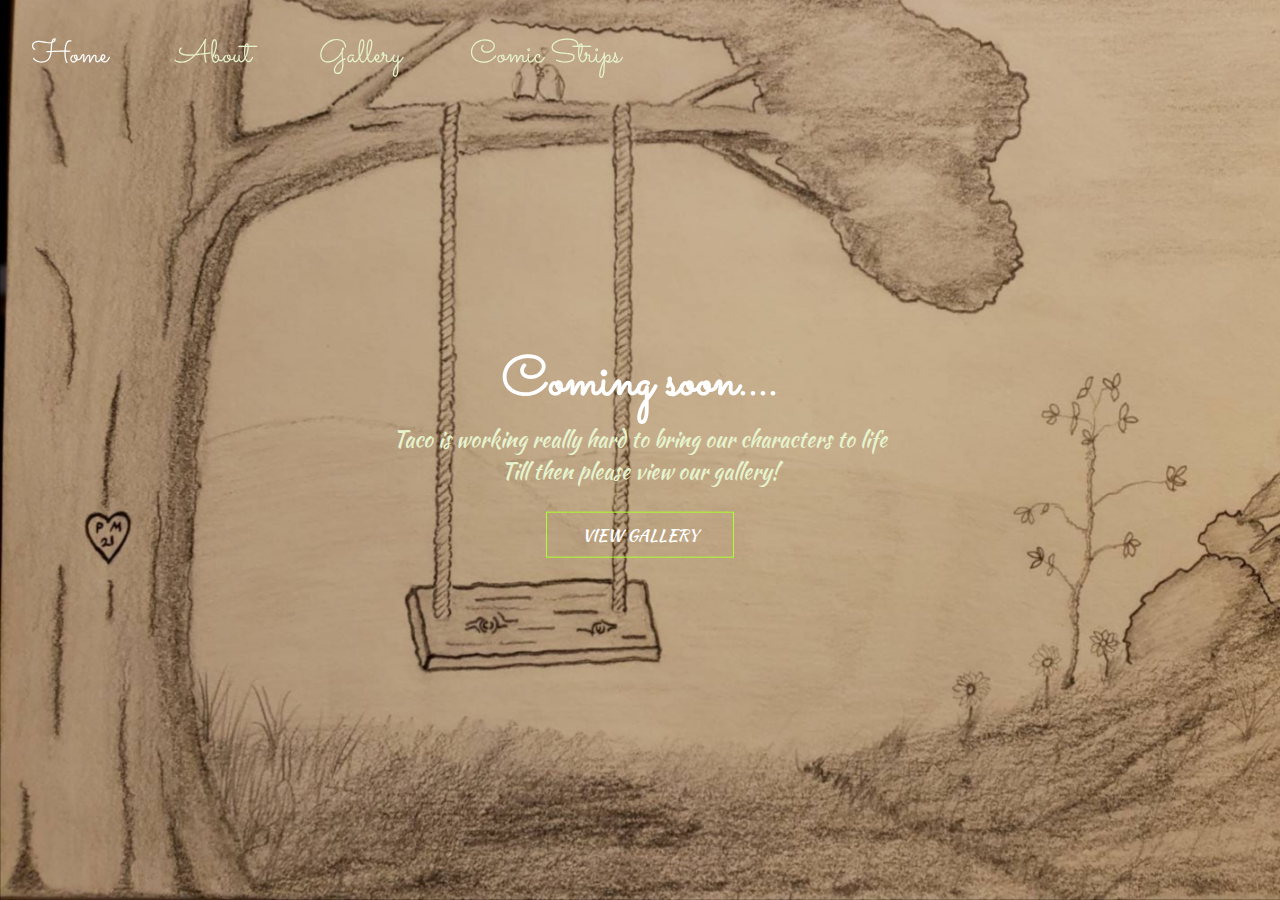
<file: comics.html>
<!DOCTYPE html>
<html lang="en">
  <head>
    <meta charset="UTF-8" />
    <meta http-equiv="X-UA-Compatible" content="IE=edge" />
    <meta name="viewport" content="width=device-width, initial-scale=1.0" />
    <title>Comic</title>
    <link rel="stylesheet" href="./comic.css" />
    
  </head>
  <body>
    <header>
      <nav>
        <ul>
          <li>
            <a href="index.html">Home</a>
          </li>
          <li>
            <a href="about.html">About</a>
          </li>
          <li>
            <a href="gallery.html">Gallery</a>
          </li>
          <li>
            <a href="#">Comic Strips</a>
          </li>
        </ul>
      </nav>
    </header>
    <div class="banner-text">
      <h2>Coming soon....</h2>
      <p>Taco is working really hard to bring our characters to life</p>
      <p>Till then please view our gallery!</p>
      
      <a href="gallery.html">View Gallery</a>
      
    </div>
  </body>
</html>
</file>
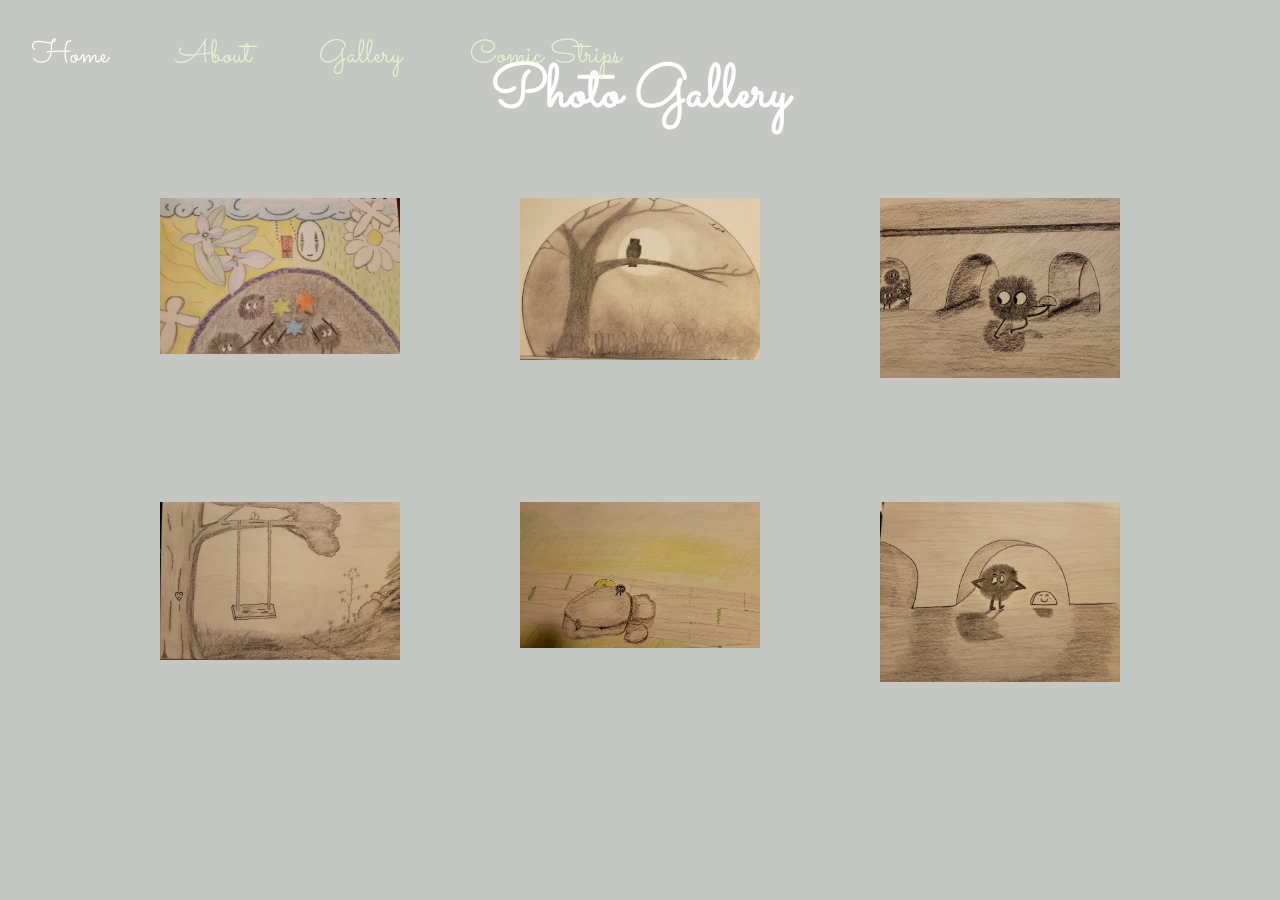
<file: gallery.html>
<!DOCTYPE html>
<html lang="en">
<head>
    <meta charset="UTF-8">
    <meta http-equiv="X-UA-Compatible" content="IE=edge">
    <meta name="viewport" content="width=device-width, initial-scale=1.0">
    <title>Gallery</title>
    <link rel="stylesheet" href="./gallery.css">
    
</head>
<body>
    <header>
        <nav>
          <ul>
            <li>
              <a href="index.html">Home</a>
            </li>
            <li>
              <a href="about.html">About</a>
            </li>
            <li>
              <a href="#">Gallery</a>
            </li>
            <li>
              <a href="comics.html">Comic Strips</a>
            </li>
          </ul>
          
        </nav>
      </header>

      <div class="gallery">
          <h1>Photo Gallery</h1>
          
     

      
          <div class="column"> 
              <div class="wrapper">
                  <img src="./images/spiriinspo.jpg" alt="Spirited">
            </div>
              
          </div>
        

          <div class="column"> 
            <div class="wrapper">
              <img src="./images/Tacos art.jpg" alt="">
            </div>
        </div>

        <div class="column"> 
            <div class="wrapper">
              <img src="./images/taco.jpg" alt="">
            </div>
        </div>


        <div class="column"> 
            <div class="wrapper">
              <img src="./images/Us.jpg" alt="">
            </div>
        </div>

        <div class="column"> 
            <div class="wrapper">
              <img src="./images/tj bg.jpg" alt="">
            </div>

        
        </div>

        <div class="column"> 
            <div class="wrapper">
              <img src="./images/1621326659870..jpg" alt="">
            </div>

        
        </div>



      
</body>
</html>
</file>
<file: comic.css>
@import url('https://fonts.googleapis.com/css2?family=Sacramento&display=swap');

@import url('https://fonts.googleapis.com/css2?family=Kaushan+Script&display=swap');


* {
    margin: 0;
    padding: 0;
    box-sizing: border-box;
}

body {
    background-image: url(./images/Us.jpg);
    background-size: cover;
    background-repeat: no-repeat;
    width: 100vw;
    height: 100vh;
    background-attachment: fixed;
}

nav {
    position: fixed;
   top: 0;
    width: 100%;
}



nav ul li {
    display: inline-block;
    list-style-type: none;
}

nav ul li a {
    color: #e6f3cd;
    padding: 2rem;
    display: inline-block;
    text-decoration: none;
    font-size: xx-large;
    font-family: 'Sacramento';
}

nav ul li a:hover{
    color: white;

}

.banner-text {
    position: absolute;
    top: 50%;
    left: 50%;
    transform: translate(-50%,-50%);
    color: white;
    text-align: center;
    
}

.banner-text h2{
    margin: 0;
    font-size: 55px;
    color: white;
    font-family: 'Sacramento';
   
}

.banner-text p {
    font-size: 22px;
    margin: 0;
    font-family: 'Kaushan Script';
    color: #e6f3cd;

}

.banner-text a{
    text-decoration: none;
    border: 1px solid greenyellow;
    font-size: 17px;
    padding: 10px 35px;
    color: white;
    display: inline-block;
    margin-top: 5%;

    text-transform: uppercase;
    font-family: 'Kaushan Script';

}

.banner-text a:hover {
    border-color: greenyellow;
    background:  #c0dd86;
}
</file>
<file: gallery.css>
@import url('https://fonts.googleapis.com/css2?family=Sacramento&display=swap');


* {
    margin: 0;
    padding: 0;
    box-sizing: border-box;
}



body {
    background:  #c5c7c2;
    background-size: cover;
    background-repeat: no-repeat;
    width: 100vw;
    height: 100vh;
    background-attachment: fixed;

}

nav {
    position: fixed;
   top: 0;
    width: 100%;
   
}

nav ul li {
    
    display: inline-block;
    list-style-type: none;
    
    
}



nav ul li a {
    color: #e6f3cd;
    padding: 2rem;
    display: inline-block;
    text-decoration: none;
    font-size: xx-large;
    font-family: 'Sacramento';
   
    
}

nav ul li a:hover{
    color: white;

}

.gallery{
    text-align: center;
    padding: 100px;
    padding: 50px 100px 0px;

}
.gallery h1 {
    font-family: 'Sacramento';
    font-size: 60px;
    color: white;
}

.column{
    
    width:33.33%;
    min-height: 250px;
    float: left;
}

.wrapper{
    margin: 30px;
    padding: 30px;
    
}

.wrapper img{
    width: 100%;
}
</file>
